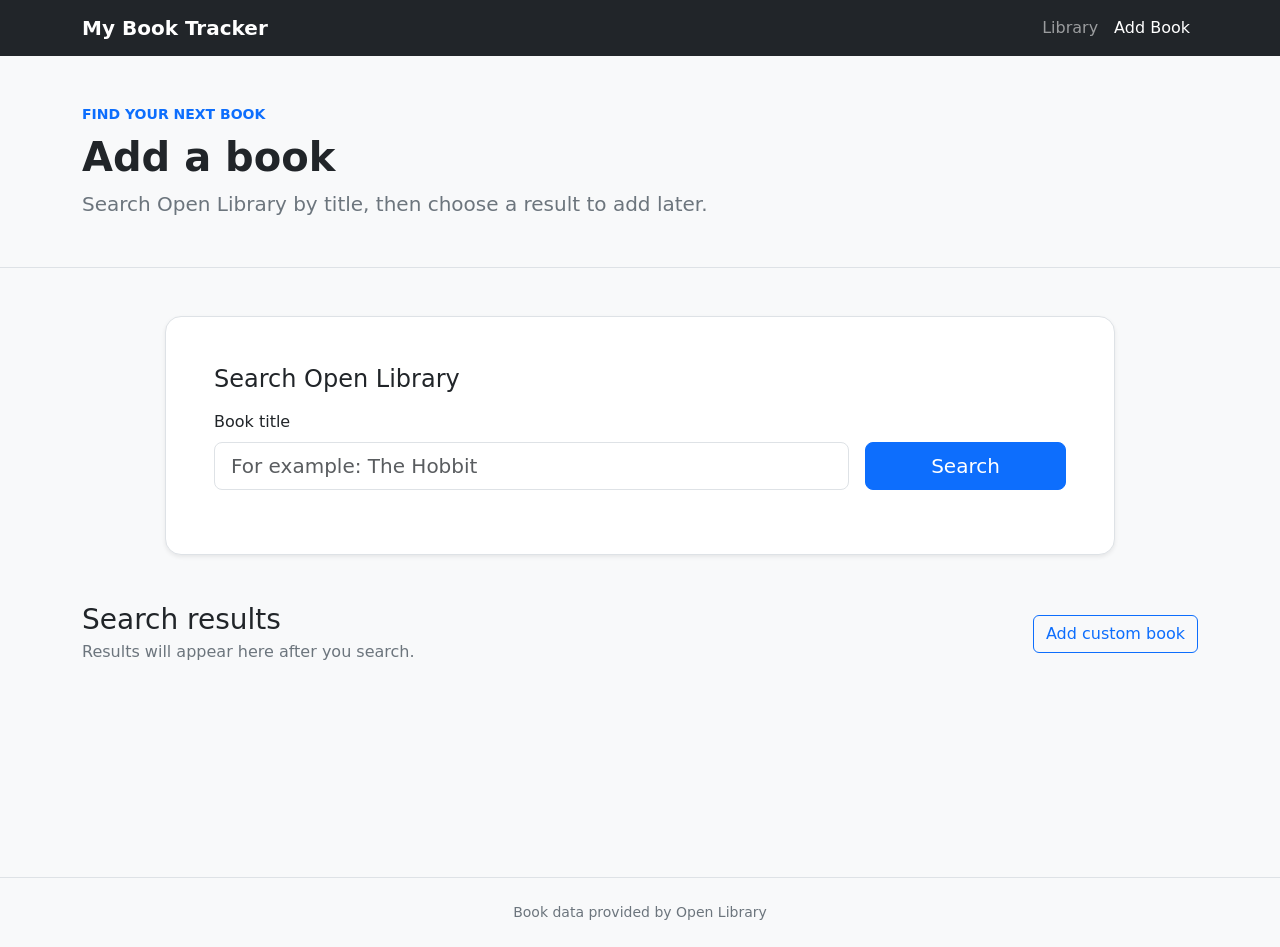
<file: add-book.html>
<!doctype html>
<html lang="en">
<head>
  <meta charset="utf-8">
  <meta name="viewport" content="width=device-width, initial-scale=1">
  <title>Add a Book | My Book Tracker</title>
  <link href="https://cdn.jsdelivr.net/npm/bootstrap@5.3.3/dist/css/bootstrap.min.css" rel="stylesheet">
  <link rel="stylesheet" href="styles.css">
</head>
<body>
  <nav class="navbar navbar-expand-lg navbar-dark bg-dark">
    <div class="container">
      <a class="navbar-brand fw-semibold" href="index.html">My Book Tracker</a>
      <button class="navbar-toggler" type="button" data-bs-toggle="collapse" data-bs-target="#mainNav" aria-controls="mainNav" aria-expanded="false" aria-label="Toggle navigation">
        <span class="navbar-toggler-icon"></span>
      </button>
      <div class="collapse navbar-collapse" id="mainNav">
        <ul class="navbar-nav ms-auto">
          <li class="nav-item"><a class="nav-link" href="index.html">Library</a></li>
          <li class="nav-item"><a class="nav-link active" aria-current="page" href="add-book.html">Add Book</a></li>
        </ul>
      </div>
    </div>
  </nav>

  <header class="bg-body-tertiary border-bottom py-5">
    <div class="container">
      <p class="text-uppercase text-primary fw-semibold small mb-2">Find your next book</p>
      <h1 class="display-6 fw-bold">Add a book</h1>
      <p class="lead text-secondary mb-0">Search Open Library by title, then choose a result to add later.</p>
    </div>
  </header>

  <main class="container py-5">
    <section class="search-panel rounded-4 border bg-white p-4 p-md-5 shadow-sm mb-5" aria-labelledby="search-heading">
      <h2 id="search-heading" class="h4 mb-3">Search Open Library</h2>
      <form id="book-search-form" class="row g-3">
        <div class="col-md-9">
          <label for="book-title" class="form-label">Book title</label>
          <input id="book-title" class="form-control form-control-lg" type="text" placeholder="For example: The Hobbit" required>
        </div>
        <div class="col-md-3 d-flex align-items-end">
          <button id="search-button" class="btn btn-primary btn-lg w-100" type="submit">Search</button>
        </div>
      </form>
      <div id="search-message" class="mt-3" role="status" aria-live="polite"></div>
    </section>

    <section aria-labelledby="results-heading">
      <div class="d-flex flex-wrap justify-content-between align-items-center gap-3 mb-4">
        <div>
          <h2 id="results-heading" class="h3 mb-1">Search results</h2>
          <p class="text-secondary mb-0">Results will appear here after you search.</p>
        </div>
        <button class="btn btn-outline-primary" type="button" data-bs-toggle="modal" data-bs-target="#customBookModal">Add custom book</button>
      </div>
      <div class="row g-4" id="search-results"></div>
    </section>
  </main>

  <div class="modal fade" id="customBookModal" tabindex="-1" aria-labelledby="customBookModalLabel" aria-hidden="true">
    <div class="modal-dialog modal-dialog-centered">
      <div class="modal-content">
        <div class="modal-header">
          <h2 class="modal-title fs-5" id="customBookModalLabel">Add a custom book</h2>
          <button type="button" class="btn-close" data-bs-dismiss="modal" aria-label="Close"></button>
        </div>
        <div class="modal-body">
          <p class="text-secondary">Custom book entry will be added in a later version. This button and form are placeholders.</p>
          <div class="mb-3">
            <label class="form-label" for="custom-title">Title</label>
            <input class="form-control" id="custom-title" type="text" placeholder="Book title">
          </div>
          <div class="mb-3">
            <label class="form-label" for="custom-author">Author</label>
            <input class="form-control" id="custom-author" type="text" placeholder="Author name">
          </div>
        </div>
        <div class="modal-footer">
          <button type="button" class="btn btn-secondary" data-bs-dismiss="modal">Cancel</button>
          <button type="button" class="btn btn-primary" disabled>Add custom book</button>
        </div>
      </div>
    </div>
  </div>

  <footer class="border-top py-4 mt-4">
    <div class="container text-center text-secondary small">Book data provided by Open Library</div>
  </footer>

  <script src="https://cdn.jsdelivr.net/npm/bootstrap@5.3.3/dist/js/bootstrap.bundle.min.js"></script>
  <script src="script.js"></script>
</body>
</html>
</file>
<file: styles.css>
:root {
  --book-cover-height: 310px;
}

body {
  min-height: 100vh;
  background-color: #f8f9fa;
}

main {
  min-height: 65vh;
}

.book-card {
  height: 100%;
  overflow: hidden;
  transition: transform 0.2s ease, box-shadow 0.2s ease;
}

.book-card:hover {
  transform: translateY(-4px);
  box-shadow: 0 0.75rem 1.5rem rgba(33, 37, 41, 0.12);
}

.book-cover-wrap {
  height: var(--book-cover-height);
  background: #e9ecef;
  display: flex;
  align-items: center;
  justify-content: center;
  overflow: hidden;
}

.book-cover {
  width: 100%;
  height: 100%;
  object-fit: cover;
}

.book-cover-placeholder {
  padding: 2rem;
  text-align: center;
  color: #6c757d;
}

.book-title {
  display: -webkit-box;
  -webkit-line-clamp: 2;
  -webkit-box-orient: vertical;
  overflow: hidden;
}

.stat-card {
  border: 0;
  border-left: 4px solid var(--bs-primary);
}

.stat-value {
  font-size: 1.8rem;
  font-weight: 700;
}

.search-panel {
  max-width: 950px;
  margin-inline: auto;
}

.metadata-list {
  font-size: 0.92rem;
}

@media (max-width: 575.98px) {
  :root {
    --book-cover-height: 380px;
  }
}
</file>
